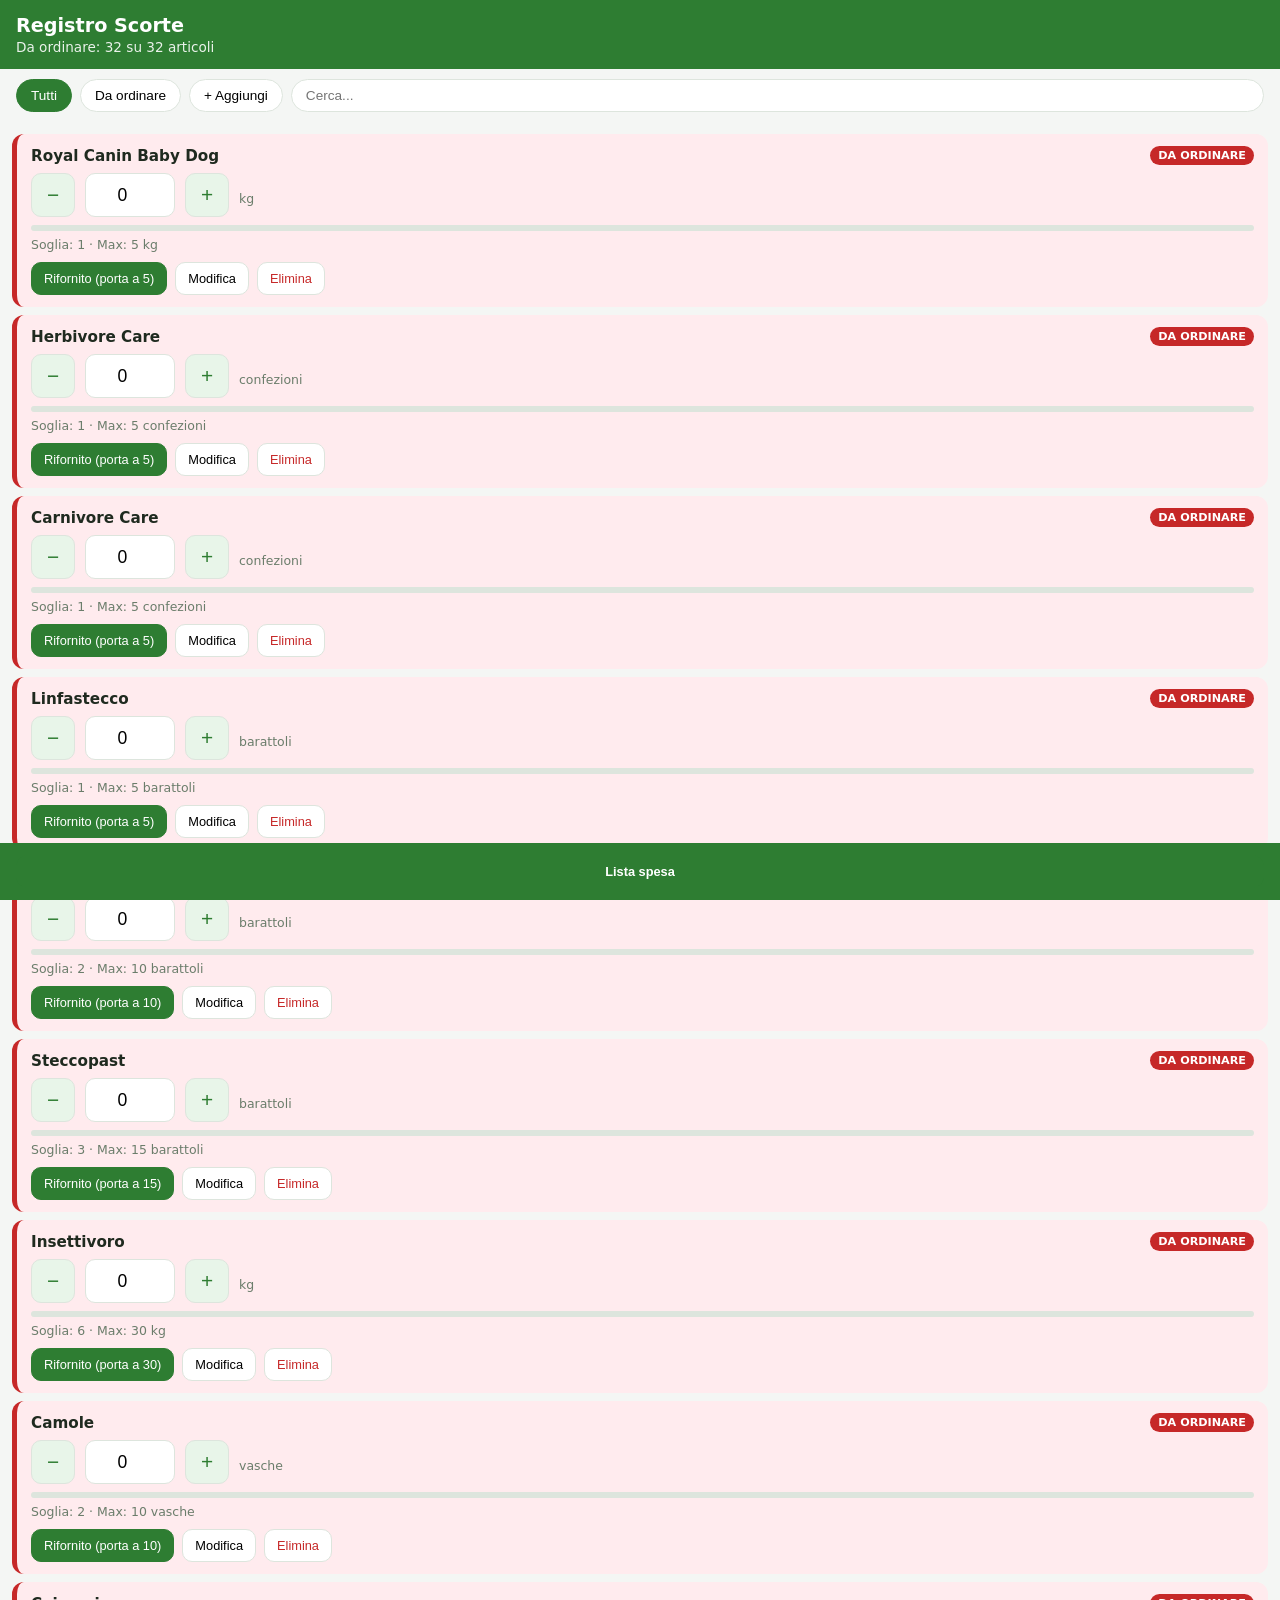
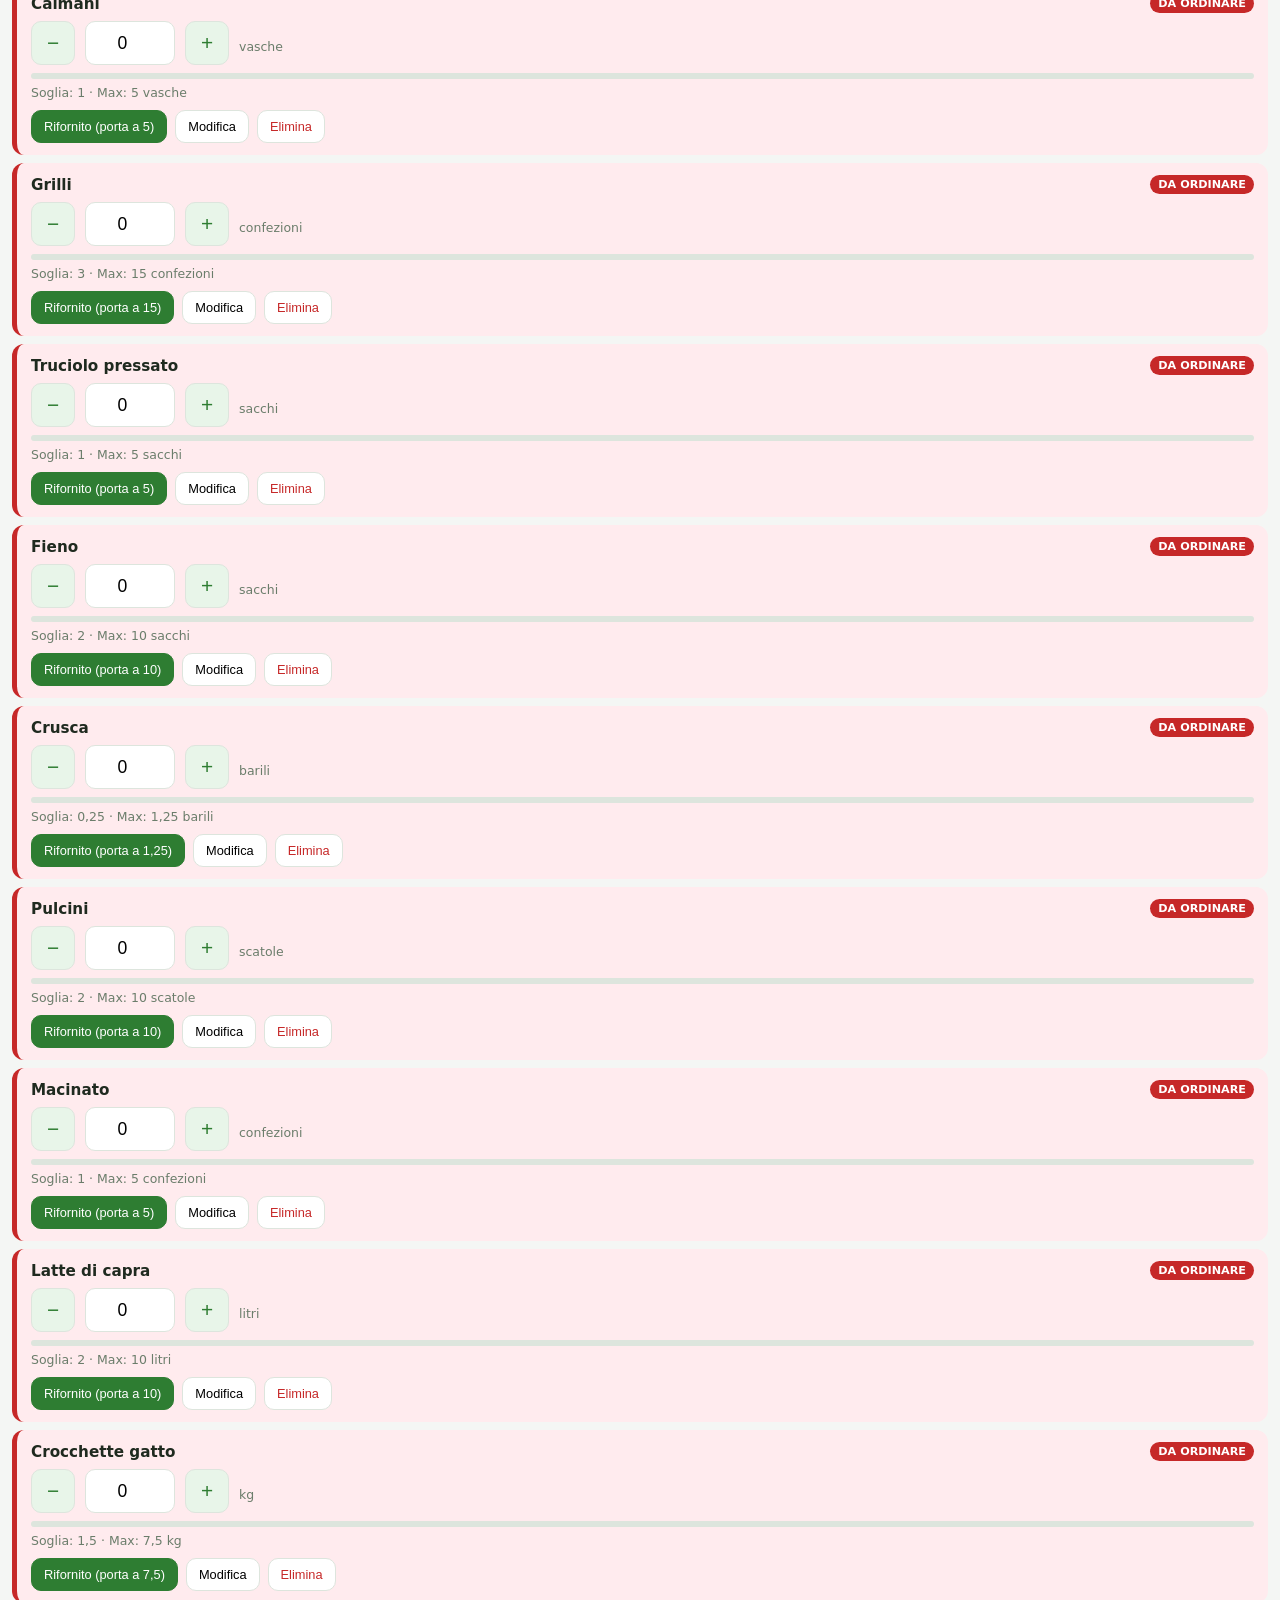
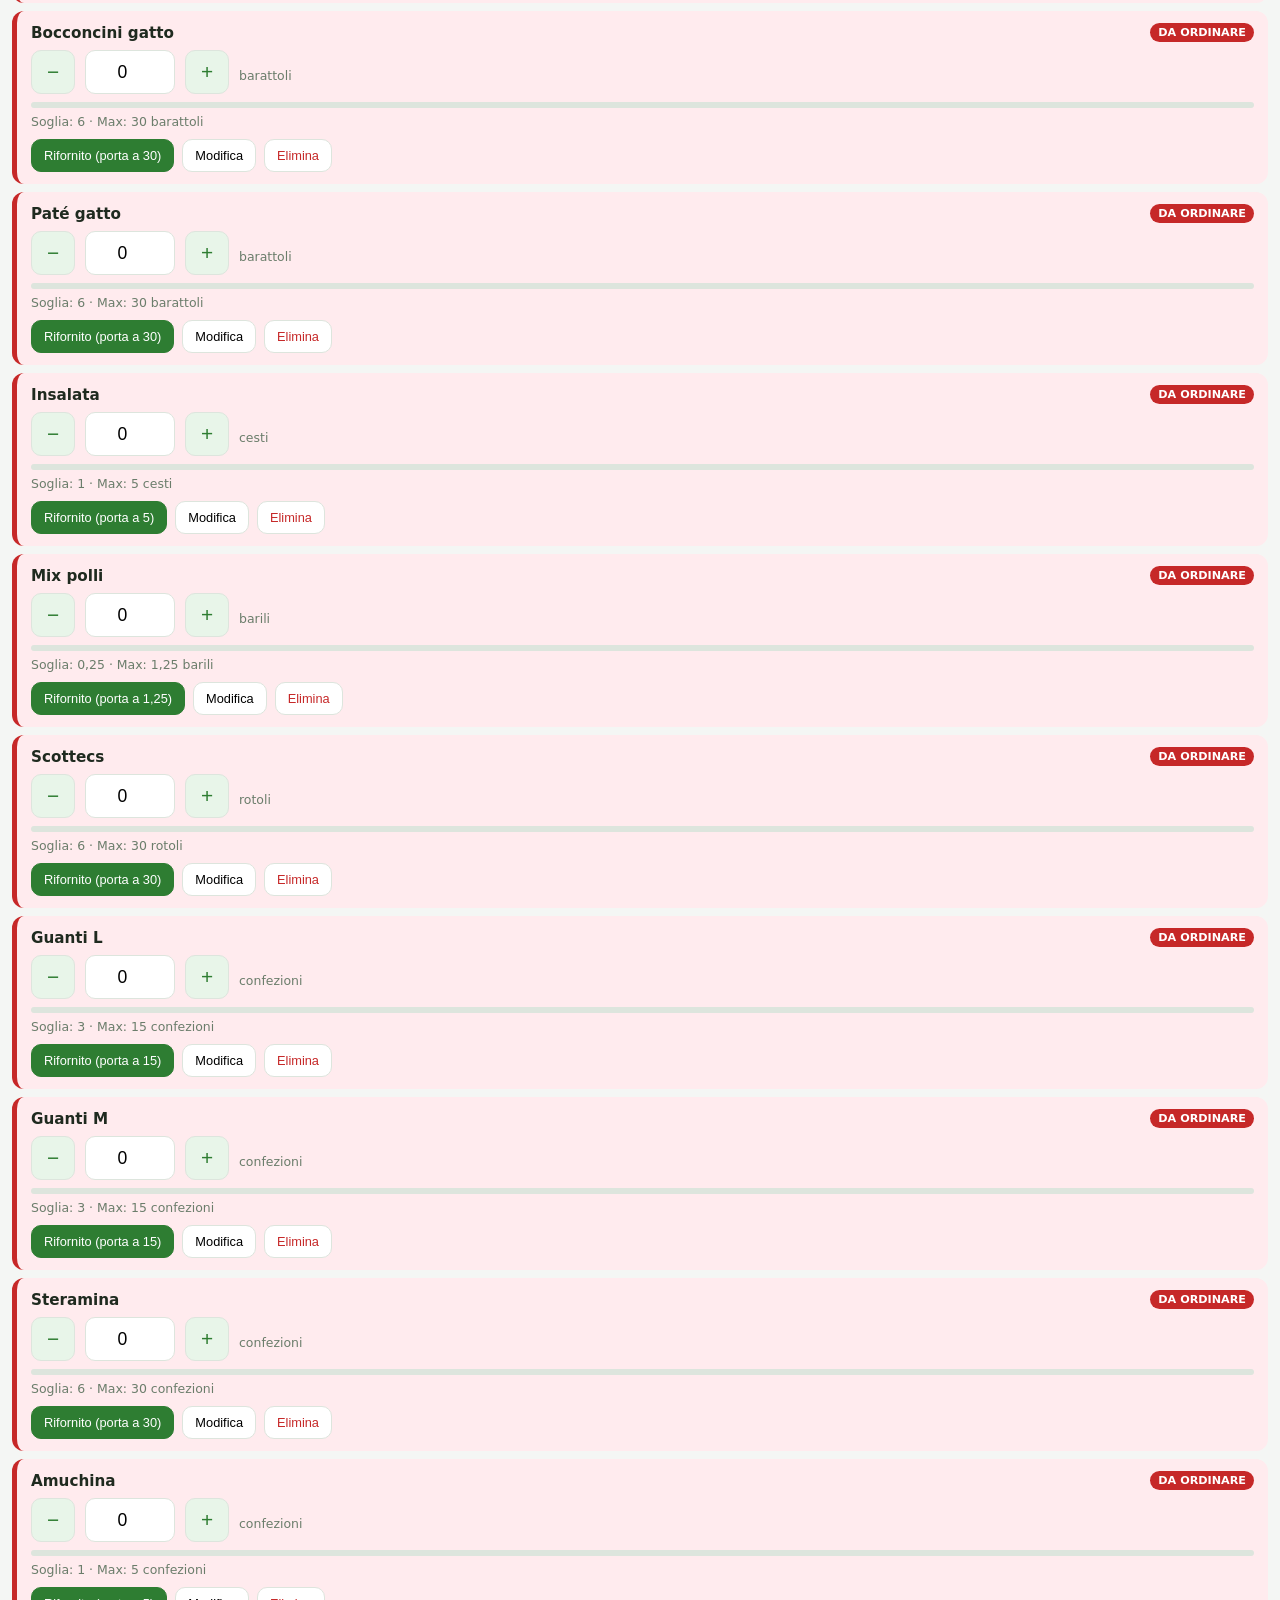
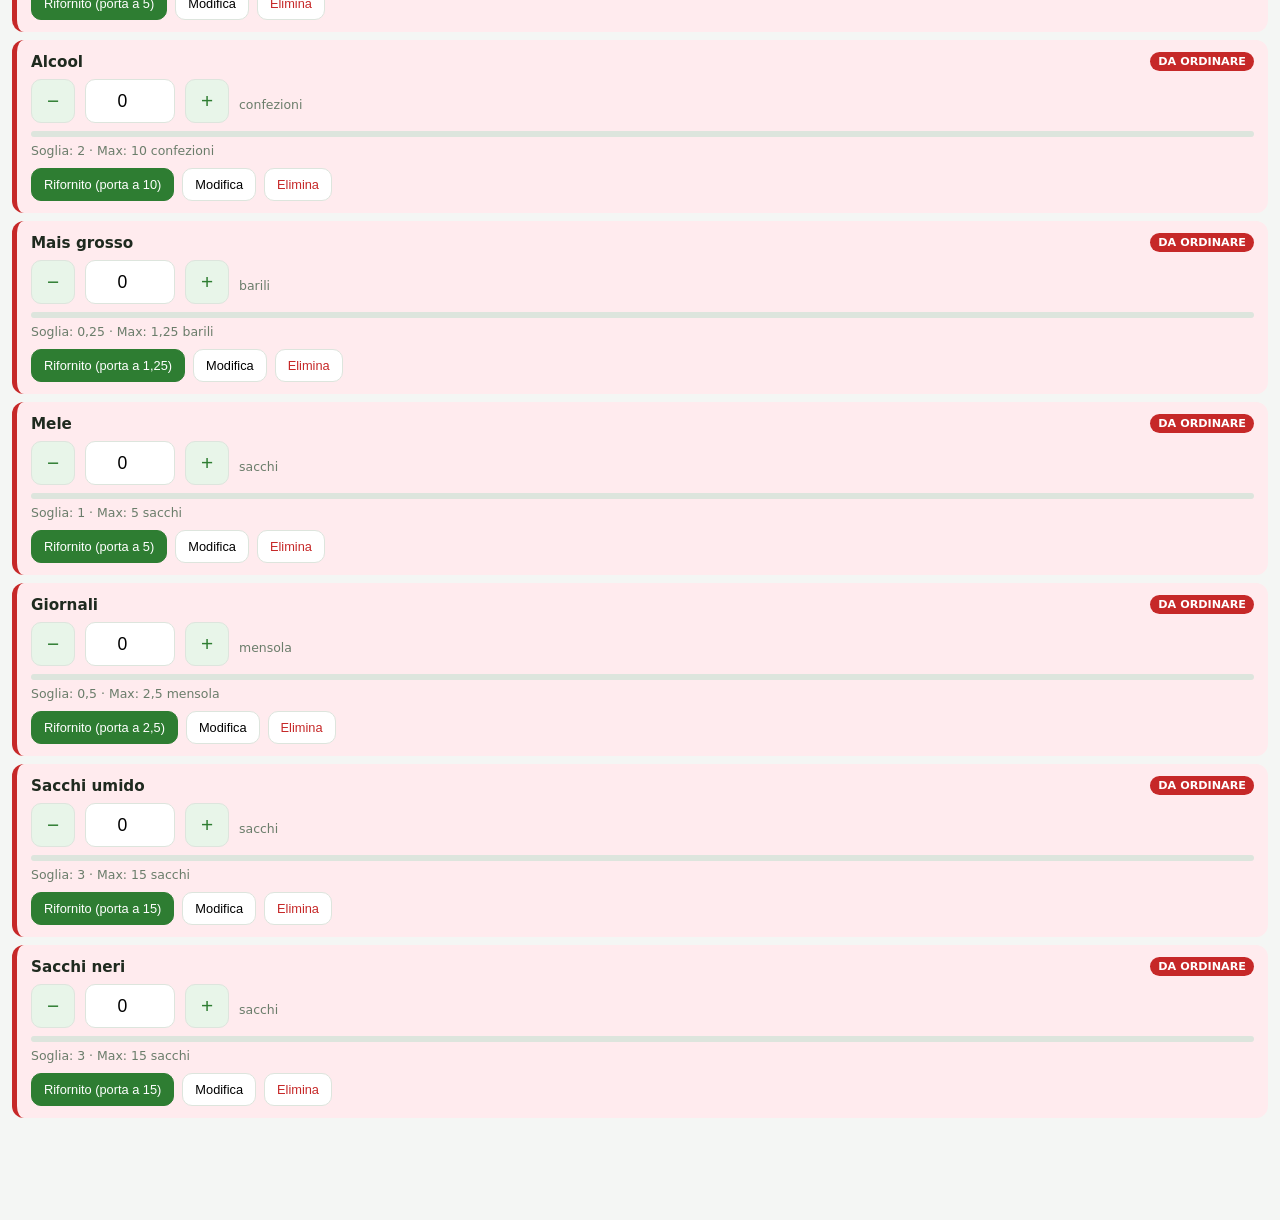
<file: index.html>
<!DOCTYPE html>
<html lang="it">
<head>
<meta charset="UTF-8">
<meta name="viewport" content="width=device-width, initial-scale=1.0, viewport-fit=cover">
<meta name="theme-color" content="#1b5e20">
<title>Registro Scorte</title>
<style>
  :root {
    --green: #2e7d32; --light: #e8f5e9; --red: #c62828; --redlight: #ffebee;
    --bg: #f4f6f4; --card: #ffffff; --text: #1f2a1f; --muted: #6b7d6b; --border: #dde5dd;
  }
  * { box-sizing: border-box; -webkit-tap-highlight-color: transparent; }
  body { margin: 0; font-family: system-ui, -apple-system, sans-serif; background: var(--bg); color: var(--text); padding-bottom: 90px; }
  header { position: sticky; top: 0; z-index: 10; background: var(--green); color: white; padding: 14px 16px; }
  header h1 { margin: 0; font-size: 1.2rem; }
  header .sub { font-size: 0.85rem; opacity: 0.9; margin-top: 2px; }
  .filters { display: flex; gap: 8px; padding: 10px 16px; position: sticky; top: 62px; background: var(--bg); z-index: 9; flex-wrap: wrap; }
  .chip { border: 1px solid var(--border); background: var(--card); padding: 8px 14px; border-radius: 20px; font-size: 0.85rem; cursor: pointer; }
  .chip.active { background: var(--green); color: white; border-color: var(--green); }
  #search { flex: 1; min-width: 120px; border: 1px solid var(--border); border-radius: 20px; padding: 8px 14px; font-size: 0.85rem; }
  main { padding: 4px 12px; }
  .card { background: var(--card); border-radius: 12px; padding: 12px 14px; margin: 8px 0; border-left: 5px solid var(--green); }
  .card.low { border-left-color: var(--red); background: var(--redlight); }
  .row { display: flex; align-items: center; justify-content: space-between; gap: 8px; }
  .name { font-weight: 600; font-size: 0.95rem; flex: 1; }
  .badge { font-size: 0.7rem; font-weight: 700; padding: 3px 8px; border-radius: 10px; white-space: nowrap; }
  .ok .badge { background: var(--light); color: var(--green); }
  .low .badge { background: var(--red); color: white; }
  .stepper { display: flex; align-items: center; gap: 10px; margin-top: 8px; }
  .stepper button { width: 44px; height: 44px; border-radius: 10px; border: 1px solid var(--border); background: var(--light); font-size: 1.3rem; color: var(--green); }
  .stepper input { width: 90px; height: 44px; text-align: center; font-size: 1.1rem; border: 1px solid var(--border); border-radius: 10px; }
  .meta { font-size: 0.78rem; color: var(--muted); margin-top: 6px; }
  .bar { height: 6px; background: var(--border); border-radius: 3px; margin-top: 8px; overflow: hidden; }
  .bar div { height: 100%; background: var(--green); border-radius: 3px; }
  .low .bar div { background: var(--red); }
  .actions { display: flex; gap: 8px; margin-top: 10px; flex-wrap: wrap; }
  .btn { border: 1px solid var(--border); background: var(--card); border-radius: 10px; padding: 8px 12px; font-size: 0.8rem; cursor: pointer; }
  .btn.danger { color: var(--red); }
  .btn.primary { background: var(--green); color: white; border-color: var(--green); }
  .edit { display: none; margin-top: 10px; border-top: 1px dashed var(--border); padding-top: 10px; }
  .edit.open { display: block; }
  .edit label { display: block; font-size: 0.75rem; color: var(--muted); margin: 8px 0 3px; }
  .edit input { width: 100%; padding: 8px; border: 1px solid var(--border); border-radius: 8px; font-size: 0.95rem; }
  .grid2 { display: grid; grid-template-columns: 1fr 1fr; gap: 8px; }
  nav { position: fixed; bottom: 0; left: 0; right: 0; background: var(--green); display: flex; padding: 12px 16px calc(12px + env(safe-area-inset-bottom)); gap: 10px; }
  nav button { flex: 1; border: none; border-radius: 12px; padding: 13px; font-size: 0.9rem; font-weight: 600; cursor: pointer; }
  dialog { border: none; border-radius: 16px; width: min(92vw, 420px); padding: 18px; max-height: 80vh; }
  dialog::backdrop { background: rgba(0,0,0,0.4); }
  dialog h2 { margin: 0 0 12px; font-size: 1.05rem; }
  dialog ul { margin: 0; padding-left: 20px; }
  dialog li { margin: 6px 0; font-size: 0.95rem; }
  .empty { text-align: center; color: var(--muted); padding: 40px 0; }
</style>
</head>
<body>
<header>
  <h1>Registro Scorte</h1>
  <div class="sub" id="summary"></div>
</header>

<div class="filters">
  <button class="chip active" id="f-all">Tutti</button>
  <button class="chip" id="f-low">Da ordinare</button>
  <button class="chip" id="f-add">+ Aggiungi</button>
  <input id="search" type="search" placeholder="Cerca...">
</div>

<main id="list"></main>
<div class="empty" id="empty" style="display:none">Nessun elemento</div>

<nav>
  <button class="btn primary" id="open-shopping">Lista spesa</button>
</nav>

<dialog id="shoppingDlg">
  <h2>Da ricomprare <span id="shopCount"></span></h2>
  <ul id="shoppingList"></ul>
  <p class="empty" id="shopEmpty" style="display:none">Tutto a posto, niente da ordinare.</p>
  <div class="actions">
    <button class="btn" id="copyBtn">Copia</button>
    <button class="btn primary" id="shopClose">Chiudi</button>
  </div>
</dialog>

<dialog id="addDlg">
  <h2>Nuovo articolo</h2>
  <form id="addform">
    <label>Nome<input name="name" required></label>
    <div class="grid2">
      <div><label>Unità<input name="unit" placeholder="scatole, kg..." required></label></div>
      <div><label>Quantità attuale<input name="qty" type="number" step="0.25" min="0" value="0"></label></div>
      <div><label>Soglia d'ordine<input name="soglia" type="number" step="0.25" min="0" required></label></div>
      <div><label>Max stock<input name="max" type="number" step="0.25" min="0"></label></div>
    </div>
    <div class="actions">
      <button type="button" class="btn" id="addCancel">Annulla</button>
      <button type="submit" class="btn primary">Aggiungi</button>
    </div>
  </form>
</dialog>

<script>
var KEY = 'registroscorte-v1';
var DEFAULTS = [
  { name: 'Royal Canin Baby Dog', unit: 'kg', qty: 0, soglia: 1, max: 5 },
  { name: 'Herbivore Care', unit: 'confezioni', qty: 0, soglia: 1, max: 5 },
  { name: 'Carnivore Care', unit: 'confezioni', qty: 0, soglia: 1, max: 5 },
  { name: 'Linfastecco', unit: 'barattoli', qty: 0, soglia: 1, max: 5 },
  { name: 'Nutribird', unit: 'barattoli', qty: 0, soglia: 2, max: 10 },
  { name: 'Steccopast', unit: 'barattoli', qty: 0, soglia: 3, max: 15 },
  { name: 'Insettivoro', unit: 'kg', qty: 0, soglia: 6, max: 30 },
  { name: 'Camole', unit: 'vasche', qty: 0, soglia: 2, max: 10 },
  { name: 'Caimani', unit: 'vasche', qty: 0, soglia: 1, max: 5 },
  { name: 'Grilli', unit: 'confezioni', qty: 0, soglia: 3, max: 15 },
  { name: 'Truciolo pressato', unit: 'sacchi', qty: 0, soglia: 1, max: 5 },
  { name: 'Fieno', unit: 'sacchi', qty: 0, soglia: 2, max: 10 },
  { name: 'Crusca', unit: 'barili', qty: 0, soglia: 0.25, max: 1.25 },
  { name: 'Pulcini', unit: 'scatole', qty: 0, soglia: 2, max: 10 },
  { name: 'Macinato', unit: 'confezioni', qty: 0, soglia: 1, max: 5 },
  { name: 'Latte di capra', unit: 'litri', qty: 0, soglia: 2, max: 10 },
  { name: 'Crocchette gatto', unit: 'kg', qty: 0, soglia: 1.5, max: 7.5 },
  { name: 'Bocconcini gatto', unit: 'barattoli', qty: 0, soglia: 6, max: 30 },
  { name: 'Paté gatto', unit: 'barattoli', qty: 0, soglia: 6, max: 30 },
  { name: 'Insalata', unit: 'cesti', qty: 0, soglia: 1, max: 5 },
  { name: 'Mix polli', unit: 'barili', qty: 0, soglia: 0.25, max: 1.25 },
  { name: 'Scottecs', unit: 'rotoli', qty: 0, soglia: 6, max: 30 },
  { name: 'Guanti L', unit: 'confezioni', qty: 0, soglia: 3, max: 15 },
  { name: 'Guanti M', unit: 'confezioni', qty: 0, soglia: 3, max: 15 },
  { name: 'Steramina', unit: 'confezioni', qty: 0, soglia: 6, max: 30 },
  { name: 'Amuchina', unit: 'confezioni', qty: 0, soglia: 1, max: 5 },
  { name: 'Alcool', unit: 'confezioni', qty: 0, soglia: 2, max: 10 },
  { name: 'Mais grosso', unit: 'barili', qty: 0, soglia: 0.25, max: 1.25 },
  { name: 'Mele', unit: 'sacchi', qty: 0, soglia: 1, max: 5 },
  { name: 'Giornali', unit: 'mensola', qty: 0, soglia: 0.5, max: 2.5 },
  { name: 'Sacchi umido', unit: 'sacchi', qty: 0, soglia: 3, max: 15 },
  { name: 'Sacchi neri', unit: 'sacchi', qty: 0, soglia: 3, max: 15 }
];

function esc(s) { return String(s).replace(/&/g, '&amp;').replace(/</g, '&lt;').replace(/>/g, '&gt;').replace(/"/g, '&quot;'); }
var state = load();
function load() {
  try { var d = JSON.parse(localStorage.getItem(KEY)); if (d && d.items) return d; } catch (e) {}
  return { items: DEFAULTS.map(function (x) { return Object.assign({}, x); }) };
}
function save() { try { localStorage.setItem(KEY, JSON.stringify(state)); } catch (e) { alert('Salvataggio non riuscito (localStorage bloccato).'); } }
function fmt(n) { return (Math.round(n * 100) / 100).toString().replace('.', ','); }

var filter = 'all';

function render() {
  var q = document.getElementById('search').value.toLowerCase();
  var listEl = document.getElementById('list');
  listEl.innerHTML = '';
  var shown = 0, lowCount = 0;
  state.items.forEach(function (it, i) {
    var low = it.qty < it.soglia;
    if (low) lowCount++;
    if (filter === 'low' && !low) return;
    if (q && it.name.toLowerCase().indexOf(q) < 0) return;
    shown++;
    var card = document.createElement('div');
    card.className = 'card ' + (low ? 'low' : 'ok');
    var pct = Math.min(100, it.max > 0 ? (it.qty / it.max) * 100 : 100);
    card.innerHTML =
      '<div class="row"><div class="name">' + esc(it.name) + '</div>' +
      '<span class="badge">' + (low ? 'DA ORDINARE' : 'OK') + '</span></div>' +
      '<div class="stepper">' +
      '<button data-a="step" data-i="' + i + '" data-d="-1">−</button>' +
      '<input type="number" step="0.25" min="0" value="' + it.qty + '" data-a="qty" data-i="' + i + '">' +
      '<button data-a="step" data-i="' + i + '" data-d="1">+</button>' +
      '<span class="meta">' + esc(it.unit) + '</span></div>' +
      '<div class="bar"><div style="width:' + pct + '%"></div></div>' +
      '<div class="meta">Soglia: ' + fmt(it.soglia) + ' · Max: ' + fmt(it.max) + ' ' + esc(it.unit) + '</div>' +
      '<div class="actions">' +
      (low ? '<button class="btn primary" data-a="restock" data-i="' + i + '">Rifornito (porta a ' + fmt(it.max) + ')</button>' : '') +
      '<button class="btn" data-a="edit" data-i="' + i + '">Modifica</button>' +
      '<button class="btn danger" data-a="del" data-i="' + i + '">Elimina</button></div>' +
      '<div class="edit" id="edit' + i + '">' +
      '<div class="grid2"><div><label>Nome<input value="' + esc(it.name) + '" data-a="field" data-i="' + i + '" data-f="name"></label></div>' +
      '<div><label>Unità<input value="' + esc(it.unit) + '" data-a="field" data-i="' + i + '" data-f="unit"></label></div>' +
      '<div><label>Soglia d&#39;ordine<input type="number" step="0.25" min="0" value="' + it.soglia + '" data-a="field" data-i="' + i + '" data-f="soglia"></label></div>' +
      '<div><label>Max stock<input type="number" step="0.25" min="0" value="' + it.max + '" data-a="field" data-i="' + i + '" data-f="max"></label></div>' +
      '</div><label class="meta">Soglie frazionarie: 1/4 di barile = 0,25 · 1/2 mensola = 0,5</label></div>';
    listEl.appendChild(card);
  });
  document.getElementById('empty').style.display = shown ? 'none' : 'block';
  document.getElementById('summary').textContent = 'Da ordinare: ' + lowCount + ' su ' + state.items.length + ' articoli';
}

document.addEventListener('click', function (e) {
  var t = e.target.closest('[data-a]');
  if (!t) return;
  var i = +t.dataset.i;
  if (t.dataset.a === 'step') { state.items[i].qty = Math.max(0, state.items[i].qty + 0.25 * (+t.dataset.d)); save(); render(); }
  else if (t.dataset.a === 'restock') { state.items[i].qty = state.items[i].max; save(); render(); }
  else if (t.dataset.a === 'edit') { document.getElementById('edit' + i).classList.toggle('open'); }
  else if (t.dataset.a === 'del') { if (confirm('Eliminare ' + state.items[i].name + '?')) { state.items.splice(i, 1); save(); render(); } }
});
document.addEventListener('change', function (e) {
  var t = e.target;
  if (!t.dataset || !t.dataset.a) return;
  var i = +t.dataset.i;
  if (t.dataset.a === 'qty') { state.items[i].qty = Math.max(0, parseFloat(t.value) || 0); save(); render(); }
  else if (t.dataset.a === 'field') {
    var f = t.dataset.f;
    state.items[i][f] = (f === 'soglia' || f === 'max') ? Math.max(0, parseFloat(t.value) || 0) : t.value;
    save(); render();
  }
});

document.getElementById('f-all').onclick = function () { filter = 'all'; chips(); render(); };
document.getElementById('f-low').onclick = function () { filter = 'low'; chips(); render(); };
document.getElementById('f-add').onclick = function () { document.getElementById('addDlg').showModal(); };
document.getElementById('search').oninput = render;
function chips() {
  document.getElementById('f-all').classList.toggle('active', filter === 'all');
  document.getElementById('f-low').classList.toggle('active', filter === 'low');
}
document.getElementById('addCancel').onclick = function () { document.getElementById('addDlg').close(); };
document.getElementById('shopClose').onclick = function () { document.getElementById('shoppingDlg').close(); };
document.getElementById('copyBtn').onclick = function () {
  var text = shopping().map(function (x) { return '- ' + x.name + ': ' + fmt(x.buy) + ' ' + x.unit; }).join('\n') || 'Niente da ordinare';
  if (navigator.clipboard && navigator.clipboard.writeText) navigator.clipboard.writeText(text);
  else alert(text);
};

document.getElementById('addform').onsubmit = function (e) {
  e.preventDefault();
  var f = e.target;
  var soglia = parseFloat(f.soglia.value) || 0;
  var max = f.max.value !== '' ? parseFloat(f.max.value) : soglia * 5;
  state.items.push({ name: f.name.value, unit: f.unit.value, qty: parseFloat(f.qty.value) || 0, soglia: soglia, max: max });
  save(); f.reset(); document.getElementById('addDlg').close(); render();
};

function shopping() {
  return state.items.filter(function (x) { return x.qty < x.soglia; })
    .map(function (x) { return { name: x.name, buy: Math.max(0, x.max - x.qty), unit: x.unit, qty: x.qty }; })
    .sort(function (a, b) { return a.name.localeCompare(b.name); });
}
document.getElementById('open-shopping').onclick = function () {
  var s = shopping();
  var ul = document.getElementById('shoppingList');
  ul.innerHTML = '';
  s.forEach(function (x) {
    var li = document.createElement('li');
    li.textContent = x.name + ': compra ' + fmt(x.buy) + ' ' + x.unit + ' (ora ' + fmt(x.qty) + ')';
    ul.appendChild(li);
  });
  document.getElementById('shopEmpty').style.display = s.length ? 'none' : 'block';
  document.getElementById('shopCount').textContent = '(' + s.length + ')';
  document.getElementById('shoppingDlg').showModal();
};
render();
</script>
</body>
</html>
</file>
